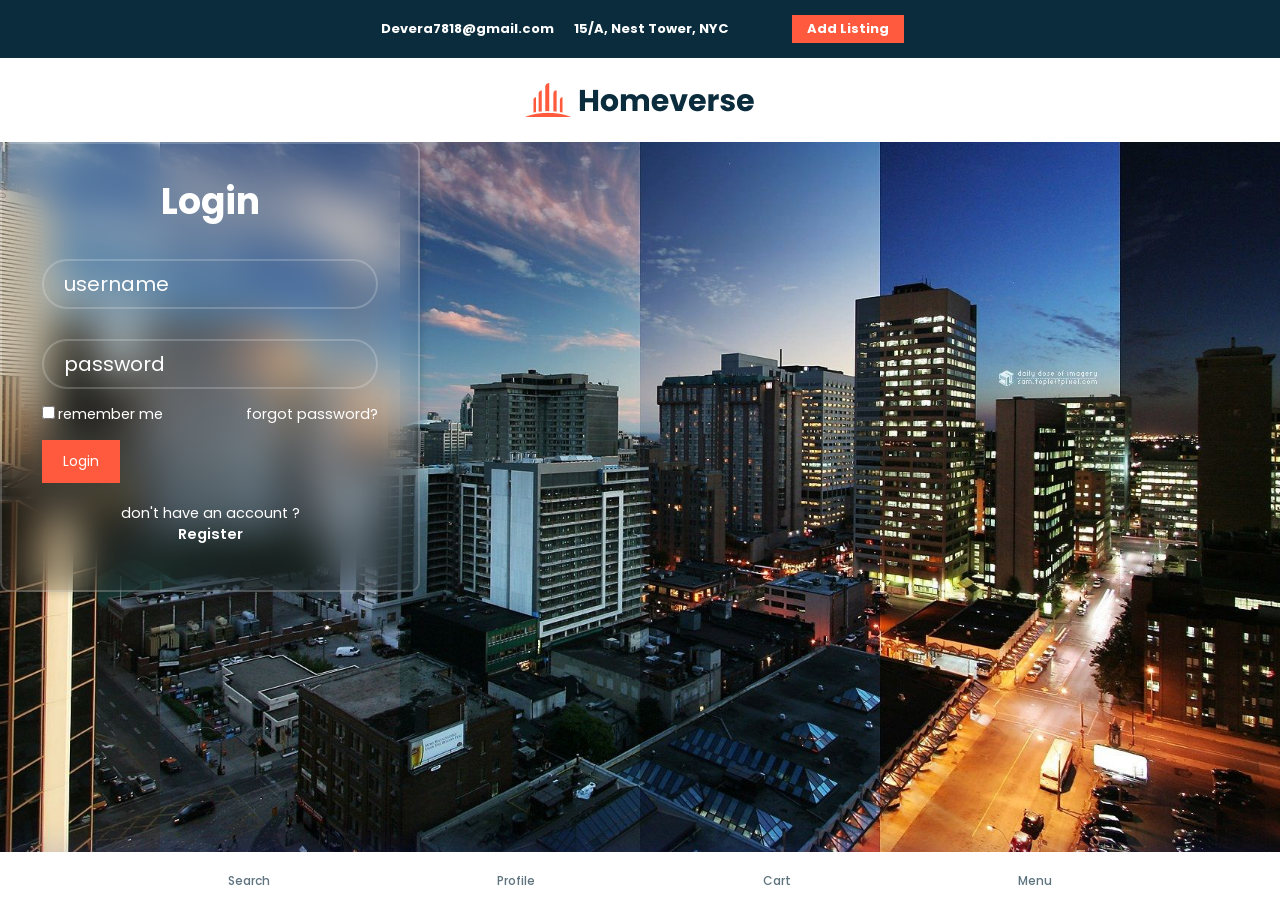
<file: index2.html>
<!DOCTYPE html>
<html lang="en">

<head>
  <meta charset="UTF-8">
  <meta http-equiv="X-UA-Compatible" content="IE=edge">
  <meta name="viewport" content="width=device-width, initial-scale=1.0">
  <title>Homeverse - Find your dream house</title>

  <!-- 
    - favicon
  -->
  <link rel="shortcut icon" href="./favicon.svg" type="image/svg+xml">

  <!-- 
    - custom css link
  -->
  <link rel="stylesheet" href="style1.css">

  <!-- 
    - google font link
  -->
  <link rel="preconnect" href="https://fonts.googleapis.com">
  <link rel="preconnect" href="https://fonts.gstatic.com" crossorigin>
  <link
    href="https://fonts.googleapis.com/css2?family=Nunito+Sans:wght@400;600;700&family=Poppins:wght@400;500;600;700&display=swap"
    rel="stylesheet">
</head>

<body>

  <!-- 
    - #HEADER
  -->

  <header class="header" data-header>

    <div class="overlay" data-overlay></div>

    <div class="header-top">
      <div class="container">

        <ul class="header-top-list">

          <li>
            <a href="mailto:Devera7818@gmail.com" class="header-top-link">
              <ion-icon name="mail-outline"></ion-icon>

              <span>Devera7818@gmail.com</span>
            </a>
          </li>

          <li>
            <a href="#" class="header-top-link">
              <ion-icon name="location-outline"></ion-icon>

              <address>15/A, Nest Tower, NYC</address>
            </a>
          </li>

        </ul>

        <div class="wrapper">
          <ul class="header-top-social-list">

            <li>
              <a href="#" class="header-top-social-link">
                <ion-icon name="logo-facebook"></ion-icon>
              </a>
            </li>

            <li>
              <a href="#" class="header-top-social-link">
                <ion-icon name="logo-twitter"></ion-icon>
              </a>
            </li>

            <li>
              <a href="#" class="header-top-social-link">
                <ion-icon name="logo-instagram"></ion-icon>
              </a>
            </li>

            <li>
              <a href="#" class="header-top-social-link">
                <ion-icon name="logo-pinterest"></ion-icon>
              </a>
            </li>

          </ul>

          <button class="header-top-btn">Add Listing</button>
        </div>

      </div>
    </div>

    <div class="header-bottom">
      <div class="container">

        <a href="#" class="logo">
          <img src="./assets/images/logo.png" alt="Homeverse logo">
        </a>

        <nav class="navbar" data-navbar>

          <div class="navbar-top">

            <a href="#" class="logo">
              <img src="./assets/images/logo.png" alt="Homeverse logo">
            </a>

            <button class="nav-close-btn" data-nav-close-btn aria-label="Close Menu">
              <ion-icon name="close-outline"></ion-icon>
            </button>

          </div>

          <div class="navbar-bottom">
            <ul class="navbar-list">

              <li>
                <a href="#home" class="navbar-link" data-nav-link>Home</a>
              </li>

              <li>
                <a href="#about" class="navbar-link" data-nav-link>About</a>
              </li>

              <li>
                <a href="#service" class="navbar-link" data-nav-link>Service</a>
              </li>

              <li>
                <a href="#property" class="navbar-link" data-nav-link>Property</a>
              </li>

              <li>
                <a href="#blog" class="navbar-link" data-nav-link>Blog</a>
              </li>

              <li>
                <a href="#contact" class="navbar-link" data-nav-link>Contact</a>
              </li>

            </ul>
          </div>

        </nav>

        <div class="header-bottom-actions">

          <button class="header-bottom-actions-btn" aria-label="Search">
            <ion-icon name="search-outline"></ion-icon>

            <span>Search</span>
          </button>

          <button class="header-bottom-actions-btn" aria-label="Profile" onclick="fun()">
            <ion-icon name="person-outline"></ion-icon>

            <span>Profile</span>
          </button>

          <button class="header-bottom-actions-btn" aria-label="Cart">
            <ion-icon name="cart-outline"></ion-icon>

            <span>Cart</span>
          </button>

          <button class="header-bottom-actions-btn" data-nav-open-btn aria-label="Open Menu">
            <ion-icon name="menu-outline"></ion-icon>

            <span>Menu</span>
          </button>

        </div>

      </div>
    </div>

  </header>





  
      <div class="head">
       
        <form action="">
            <h1>Login</h1>
            <div class="input-box">
                <input type="text" placeholder="username" required>
                <i class='bx bxs-user'></i>
            </div>
            <div class="input-box">
                <input type="password" placeholder="password" required>
                <i class='bx bxs-lock-alt'></i>
            </div>
            <div class="remember-forgot">
                <label ><input type="checkbox">remember me </label>
                <a href="#">forgot password?</a>
            </div>
            <button type="submit" class="btn" onclick="window.location.href='index3.html';" >login</button>
            <div class="register-link">
                <p>don't have an account ? <a href="#">Register</a></p>
            </div>
        </form>
        
        </div>





     

</body>

</html>
</file>
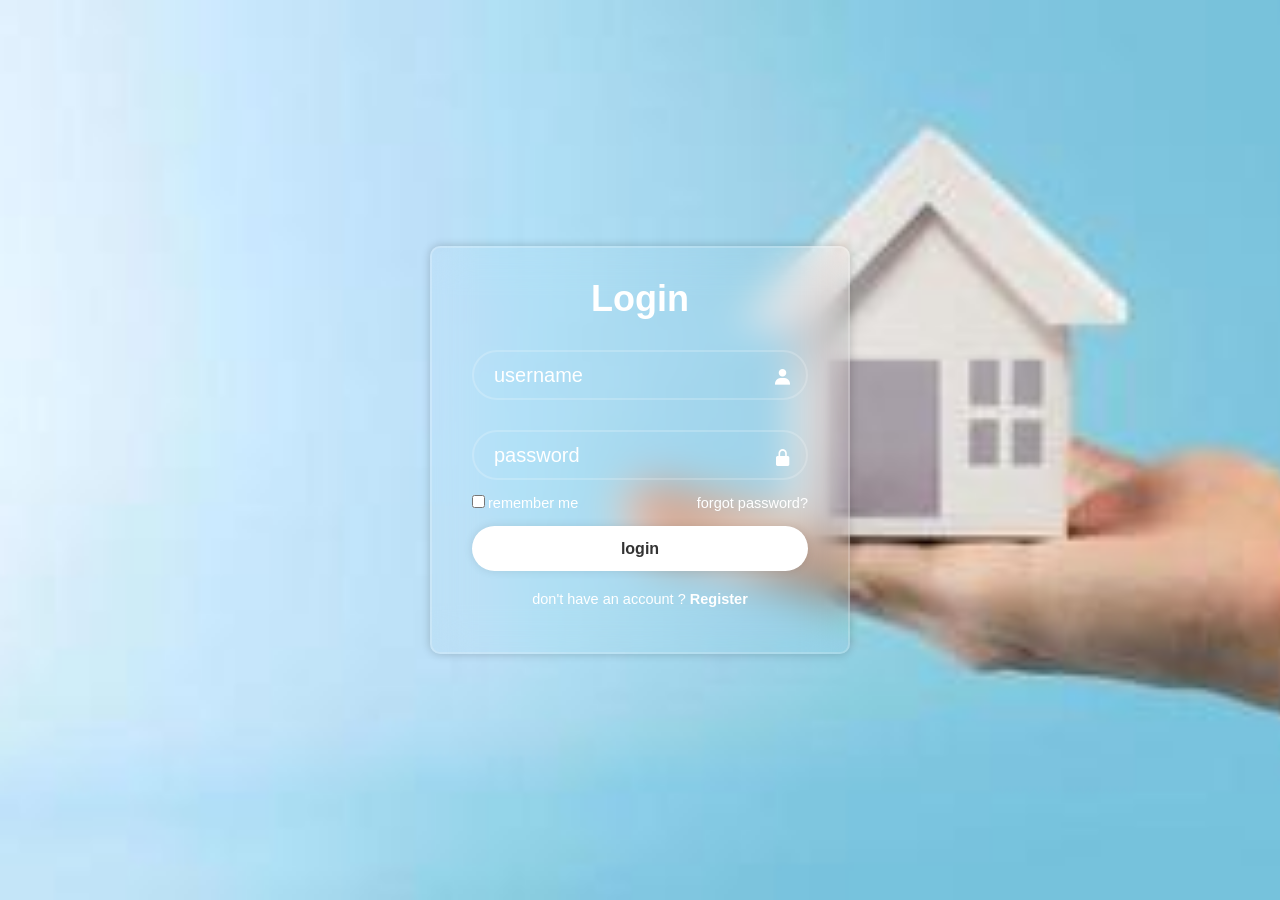
<file: loginpg.html>
<!DOCTYPE html>
<html lang="en">
<head>
    <meta charset="UTF-8">
    <meta name="viewport" content="width=device-width, initial-scale=1.0">
    <title>Document</title>
    <link href='https://unpkg.com/boxicons@2.1.4/css/boxicons.min.css' rel='stylesheet'>
    <link rel="stylesheet" href="loginpg.css">
</head>
<body>
    <div class="head">
       
    <form action="">
        <h1>Login</h1>
        <div class="input-box">
            <input type="text" placeholder="username" required>
            <i class='bx bxs-user'></i>
        </div>
        <div class="input-box">
            <input type="password" placeholder="password" required>
            <i class='bx bxs-lock-alt'></i>
        </div>
        <div class="remember-forgot">
            <label ><input type="checkbox">remember me </label>
            <a href="#">forgot password?</a>
        </div>
        <button type="submit" class="btn" onclick="window.location.href='';" >login</button>
        <div class="register-link">
            <p>don't have an account ? <a href="#">Register</a></p>
        </div>
    </form>
    
    </div>

</body>
</html>
</file>
<file: style1.css>
/*-----------------------------------*\
  #style.css
\*-----------------------------------*/

/**
 * copyright 2022 codewithsadee
 */





/*-----------------------------------*\
  #CUSTOM PROPERTY
\*-----------------------------------*/

:root {

  /**
   * colors
   */

  --dark-jungle-green: hsl(188, 63%, 7%);
  --prussian-blue: hsl(200, 69%, 14%);
  --raisin-black-1: hsl(227, 29%, 13%);
  --raisin-black-2: hsl(229, 17%, 19%);
  --yellow-green: hsl(89, 72%, 45%);
  --orange-soda: hsl(9, 100%, 62%);
  --cultured-1: hsl(0, 0%, 93%);
  --cultured-2: hsl(192, 24%, 96%);
  --misty-rose: hsl(7, 56%, 91%);
  --alice-blue: hsl(210, 100%, 97%);
  --seashell: hsl(8, 100%, 97%);
  --cadet: hsl(200, 15%, 43%);
  --white: hsl(0, 0%, 100%);
  --black: hsl(0, 0%, 0%);
  --opal: hsl(180, 20%, 62%);

  /**
   * typography
   */

  --ff-nunito-sans: "Nunito Sans", sans-serif;
  --ff-poppins: "Poppins", sans-serif;

  --fs-1: 1.875rem;
  --fs-2: 1.5rem;
  --fs-3: 1.375rem;
  --fs-4: 1.125rem;
  --fs-5: 0.875rem;
  --fs-6: 0.813rem;
  --fs-7: 0.75rem;

  --fw-500: 500;
  --fw-600: 600;
  --fw-700: 700;

  /**
   * transition
   */

  --transition: 0.25s ease;

  /**
   * spacing
   */

  --section-padding: 100px;

  /**
   * shadow
   */

  --shadow-1: 0 5px 20px 0 hsla(219, 56%, 21%, 0.1);
  --shadow-2: 0 16px 32px hsla(188, 63%, 7%, 0.1);

}





/*-----------------------------------*\
  #RESET
\*-----------------------------------*/

*, *::before, *::after {
  margin: 0;
  padding: 0;
  box-sizing: border-box;
}


li { list-style: none; }

a { text-decoration: none; }

a,
img,
span,
button,
ion-icon { display: block; }

button {
  border: none;
  background: none;
  font: inherit;
  text-align: left;
  cursor: pointer;
}


address { font-style: normal; }

ion-icon { pointer-events: none; }

html {
  font-family: var(--ff-nunito-sans);
  scroll-behavior: smooth;
}

body {
  background: var(--white);
  overflow-x: hidden;
}

::-webkit-scrollbar {
  width: 10px;
  height: 8px;
}

::-webkit-scrollbar-track { background: var(--white); }

::-webkit-scrollbar-thumb {
  background: var(--cadet);
  border-left: 2px solid var(--white);
}





/*-----------------------------------*\
  #REUSED STYLE
\*-----------------------------------*/

.container { padding-inline: 15px; }

button, a { transition: var(--transition); }

.h1,
.h2,
.h3 {
  color: var(--dark-jungle-green);
  font-family: var(--ff-poppins);
  line-height: 1.3;
}

.h1 {
  font-size: var(--fs-1);
  line-height: 1;
}

.h2 { font-size: var(--fs-2); }

.h3 {
  font-size: var(--fs-4);
  font-weight: var(--font-weight, 700);
}

.h3 > a { color: inherit; }

.btn {
  position: relative;
  background: var(--orange-soda);
  color: var(--white);
  font-family: var(--ff-poppins);
  font-size: var(--fs-5);
  text-transform: var(--text-transform, capitalize);
  border: 1px solid var(--orange-soda);
  padding: 10px 20px;
  z-index: 1;
}

.btn:is(:hover, :focus) {
  background: var(--black);
  color: var(--dark-jungle-green);
  border-color: var(--black);
}

.btn::before {
  content: "";
  position: absolute;
  top: 0;
  left: 0;
  width: 0;
  height: 100%;
  background: var(--white);
  transition: var(--transition);
  z-index: -1;
}

.btn:is(:hover, :focus)::before { width: 100%; }

.w-100 { width: 100%; }

.section-subtitle {
  color: var(--orange-soda);
  font-size: var(--fs-5);
  font-weight: var(--fw-600);
  padding: 5px 20px;
  background: hsla(9, 100%, 62%, 0.1);
  width: max-content;
  border-radius: 50px;
  margin-inline: auto;
  margin-bottom: 15px;
}

.section-title {
  text-align: var(--text-align, center);
  margin-bottom: var(--margin-bottom, 50px);
}

.card-badge {
  background: var(--black);
  color: var(--white);
  font-size: var(--fs-7);
  text-transform: uppercase;
  position: absolute;
  top: 15px;
  right: 15px;
  padding: 4px 10px;
}

.card-badge.green { background: var(--yellow-green); }

.card-badge.orange { background: var(--orange-soda); }

.has-scrollbar {
  display: flex;
  align-items: flex-start;
  gap: 15px;
  overflow-x: auto;
  margin-inline: -15px;
  padding-inline: 15px;
  scroll-padding-left: 15px;
  padding-bottom: 60px;
  scroll-snap-type: inline mandatory;
}

.has-scrollbar > li {
  min-width: 100%;
  scroll-snap-align: start;
}

.has-scrollbar::-webkit-scrollbar-track {
  background: var(--cultured-2);
  outline: 2px solid var(--cadet);
  border-radius: 10px;
}

.has-scrollbar::-webkit-scrollbar-thumb {
  background: var(--cadet);
  border: 1px solid var(--cultured-2);
  border-radius: 10px;
}

.has-scrollbar::-webkit-scrollbar-button { width: 15%; }





/*-----------------------------------*\
  #HEADER
\*-----------------------------------*/

.header {
  position: relative;
  z-index: 2;
}

.header-top {
  background: var(--prussian-blue);
  padding-block: 15px;
}

.header-top .container,
.header-top-list {
  display: flex;
  flex-wrap: wrap;
  justify-content: center;
  align-items: center;
}

.header-top .container { gap: 8px 20px; }

.header-top-list { gap: 15px; }

.header-top-link {
  color: var(--white);
  font-size: var(--fs-6);
  font-weight: var(--fw-700);
  display: flex;
  justify-content: center;
  align-items: center;
  gap: 5px;
}

.header-top-link:is(:hover, :focus) { color: var(--orange-soda); }

.header-top-link ion-icon {
  color: var(--orange-soda);
  font-size: 15px;
  --ionicon-stroke-width: 60px;
}

.header-top .wrapper,
.header-top-social-list {
  display: flex;
  align-items: center;
}

.header-top .wrapper { gap: 20px; }

.header-top-social-list { gap: 8px; }

.header-top-social-link {
  color: var(--white);
  font-size: 15px;
}

.header-top-btn {
  background: var(--orange-soda);
  color: var(--white);
  font-size: var(--fs-6);
  font-weight: var(--fw-700);
  padding: 4px 15px;
}

.header-top-btn:is(:hover, :focus) { --orange-soda: hsl(7, 72%, 46%); }

.header-bottom {
  background: var(--white);
  padding-block: 25px;
}

.header-bottom .logo img { margin-inline: auto; }

.navbar {
  background: var(--white);
  position: fixed;
  top: 0;
  left: -310px;
  max-width: 300px;
  width: 100%;
  height: 100%;
  box-shadow: 0 3px 10px hsla(0, 0%, 0%, 0.3);
  z-index: 5;
  padding: 60px 20px;
  visibility: hidden;
  transition: 0.15s ease-in;
}

.navbar.active {
  visibility: visible;
  transform: translateX(310px);
  transition: 0.25s ease-out;
}

.navbar-top {
  display: flex;
  justify-content: space-between;
  align-items: center;
  padding-bottom: 40px;
  border-bottom: 1px solid var(--cultured-1);
  margin-bottom: 25px;
}

.navbar-top .logo img { width: 200px; }

.nav-close-btn ion-icon {
  font-size: 20px;
  --ionicon-stroke-width: 45px;
  padding: 5px;
}

.navbar-link {
  color: var(--cadet);
  font-size: var(--fs-5);
  font-weight: var(--fw-600);
  text-transform: uppercase;
  padding-block: 15px;
}

.navbar-link:is(:hover, :focus) { color: var(--orange-soda); }

.overlay {
  position: fixed;
  inset: 0;
  background: hsla(0, 0%, 0%, 0.7);
  opacity: 0;
  pointer-events: none;
  transition: var(--transition);
  z-index: 4;
}

.overlay.active {
  opacity: 1;
  pointer-events: all;
}

.header-bottom-actions {
  background: var(--white);
  position: fixed;
  bottom: 0;
  left: 0;
  width: 100%;
  display: flex;
  justify-content: space-evenly;
  padding-block: 15px 10px;
  box-shadow: -2px 0 30px hsla(237, 71%, 52%, 0.2);
  z-index: 3;
}

.header-bottom-actions-btn ion-icon {
  color: hsl(0, 0%, 10%);
  font-size: 20px;
  margin-inline: auto;
  margin-bottom: 5px;
  --ionicon-stroke-width: 40px;
  transition: var(--transition);
}

.header-bottom-actions-btn:is(:hover, :focus) ion-icon { color: var(--orange-soda); }

.header-bottom-actions-btn span {
  color: var(--cadet);
  font-family: var(--ff-poppins);
  font-size: var(--fs-7);
  font-weight: var(--fw-500);
}

* {
  margin: 0;
  padding: 0;
  box-sizing: border-box;
  font-family: "poppins",sans-serif;

}
body{
  
  
  min-height: 100vh;
  background: url(tDfu2g.jpg) no-repeat ;
  background-size: cover;
  background-position: center;
  
  
}
.head{
  
  width: 420px;
  background: transparent;
  border: 2px solid rgba(255, 255, 255, .2);
  backdrop-filter: blur(20px);
  box-shadow: 0 0 10px rgba(0,0,0,.2);
  transition: 4s;
  color: #fff;
  border-radius: 10px;
  padding: 30px 40px;
  


}
.head h1{
 font-size: 36px;
 text-align: center;

}
.head .input-box{
  width: 100%;
  height: 50px;
  
  margin: 30px 0;
}
.input-box input{
  width: 100%;
  height: 100%;
  background: transparent;
  border: none;
  outline: none;
  border: 2px solid rgba(255, 255, 255, .2);
  border-radius:40px ;
  font-size: 20px;
  color: #fff;
  padding: 20px 45px 20px 20px;
}
.input-box input::placeholder
{
  color: #fff;
}

.head .remember-forgot{
  display: flex;
  justify-content: space-between;
  font-size: 14.5px;
  margin: -15px 0 15px;

}
.remember-forgot label input{
  accent-color: #fff;
  margin-right: 3px;

}
.remember-forgot a{
  color: #fff;
  text-decoration: none;

}
.remember-forgot a:hover{
  text-decoration: underline;
}

.head .register-link{
  font-size: 14.5px;
  text-align: center;
  margin: 20px 0 15px;
}
.register-link p a{
  color: #fff;
  text-decoration: none;
  font-weight: 600;
}
.register-link p a:hover{
  text-decoration: underline;
}
.input-box i{
  position: absolute;
  right: 55px;
  padding-top: 17px;
  font-size: 20px;
}
iframe{
  display: none;
}
</file>
<file: loginpg.css>
* {
    margin: 0;
    padding: 0;
    box-sizing: border-box;
    font-family: "poppins",sans-serif;
    transition-duration: 2s;
    transition-delay: ease;
}
body{
    display: flex;
    justify-content: center;
    align-items: center;
    min-height: 100vh;
    background: url(hand-holding-house-model-in-blue-background-for-refinance-plan-and-real-estate-concept-free-photo.jpg) no-repeat ;
    background-size: cover;
    background-position: center;
    
    
}
.head{
    width: 420px;
    background: transparent;
    border: 2px solid rgba(255, 255, 255, .2);
    backdrop-filter: blur(20px);
    box-shadow: 0 0 10px rgba(0,0,0,.2);
    transition: 4s;
    color: #fff;
    border-radius: 10px;
    padding: 30px 40px;
    transition: 2s;
    transition-delay: 20s;
}
.head h1{
   font-size: 36px;
   text-align: center;

}
.head .input-box{
    width: 100%;
    height: 50px;
    
    margin: 30px 0;
}
.input-box input{
    width: 100%;
    height: 100%;
    background: transparent;
    border: none;
    outline: none;
    border: 2px solid rgba(255, 255, 255, .2);
    border-radius:40px ;
    font-size: 20px;
    color: #fff;
    padding: 20px 45px 20px 20px;
}
.input-box input::placeholder
{
    color: #fff;
}

.head .remember-forgot{
    display: flex;
    justify-content: space-between;
    font-size: 14.5px;
    margin: -15px 0 15px;

}
.remember-forgot label input{
    accent-color: #fff;
    margin-right: 3px;

}
.remember-forgot a{
    color: #fff;
    text-decoration: none;

}
.remember-forgot a:hover{
    text-decoration: underline;
}
.head .btn
{
    width: 100%;
    height: 45px;
    background: #fff;
    border: none;
    outline: none;
    border-radius: 40px;
    box-shadow: 0 0 10px rgba(0, 0, 0, .1);
    cursor: pointer;
    font-size: 16px;
    color: #333;
    font-weight: 600;
}
.head .register-link{
    font-size: 14.5px;
    text-align: center;
    margin: 20px 0 15px;
}
.register-link p a{
    color: #fff;
    text-decoration: none;
    font-weight: 600;
}
.register-link p a:hover{
    text-decoration: underline;
}
.input-box i{
    position: absolute;
    right: 55px;
    padding-top: 17px;
    font-size: 20px;
}
iframe{
    display: none;
}
</file>
